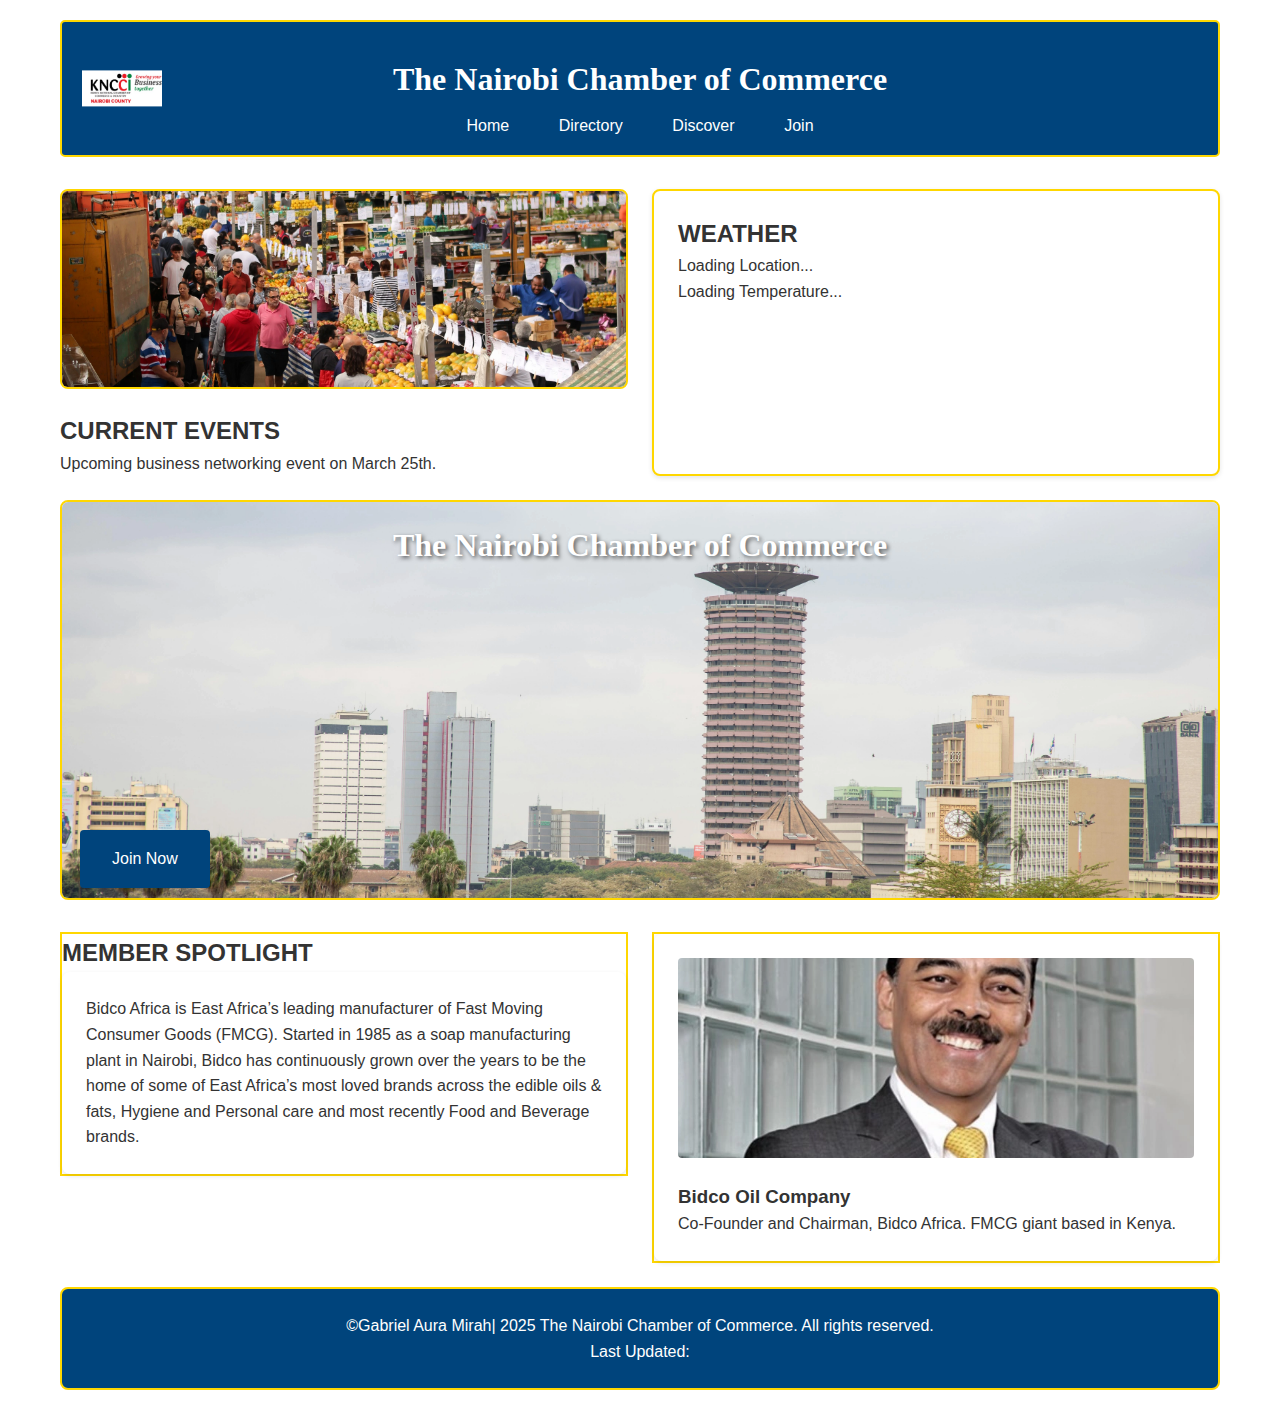
<file: chamber/index.html>
<!DOCTYPE html>
<html lang="en">

<head>
    <meta charset="UTF-8">
    <meta name="viewport" content="width=device-width, initial-scale=1.0">
    <title>The Nairobi Chamber of Commerce</title>
    <link rel="stylesheet" href="css/styles.css">
</head>

<body>
    <div class="wrapper">
        <!-- Header -->
        <header>
            <img src="image/logo.jpg" alt="Company Logo" class="logo">
            <h1>The Nairobi Chamber of Commerce</h1>
            <nav>
                <ul>
                    <li><a href="index.html">Home</a></li>
                    <li><a href="directory.html">Directory</a></li>
                    <li><a href="discover.html">Discover</a></li>
                    <li><a href="join.html">Join</a></li>
                </ul>
            </nav>
        </header>

        <!-- Main Content Grid -->
        <main class="container">
            <!-- Events Section (Left Column) -->
            <section class="events">
                <img src="image/events.webp" alt="Chamber Event">
                <h2>CURRENT EVENTS</h2>
                <p>Upcoming business networking event on March 25th.</p>
            </section>

            <!-- Hero Section (Middle Column) -->
            <section class="hero">
                <h2> The Nairobi Chamber of Commerce</h2>
                <img src="image/nairobi.webp" alt="Nairobi City">
                <a href="join.html" class="cta">Join Now</a>
            </section>

            <!-- Weather Section (Right Column) -->
            <section class="weather">
                <h2>WEATHER</h2>
                <p id="location">Loading Location...</p>
                <p id="temperature">Loading Temperature...</p>
                <div id="description"></div>
            </section>

            <!-- Info Section -->
            <section class="info">
                <h2>MEMBER SPOTLIGHT</h2>
                <p>Bidco Africa is East Africa’s leading manufacturer of Fast Moving Consumer Goods (FMCG). Started in 1985 as a soap manufacturing plant in Nairobi,
                    Bidco has continuously grown over the years to be the home of some of East Africa’s most loved brands across the edible oils & fats,
                    Hygiene and Personal care and most recently Food and Beverage brands.</p>
            </section>

            <!-- Spotlights Section (Right Column below Weather) -->
            <section class="spotlights">
                <div class="spotlight-item">
                    <img src="image/vimal.webp" alt="Bidco Oil">
                    <h3>Bidco Oil Company</h3>
                    <p>Co-Founder and Chairman, Bidco Africa. FMCG giant based in Kenya.</p>
                </div>
            </section>
        </main>

        <!-- Footer -->
        <footer>
            <p>&copy;Gabriel Aura Mirah| 2025 The Nairobi Chamber of Commerce. All rights reserved.</p>
            <p>Last Updated: <span id="last-modified"></span></p>
        </footer>
    </div>
    <script src="js/date.js"></script>
    <script src="js/weather.js"></script>
</body>

</html>
</file>
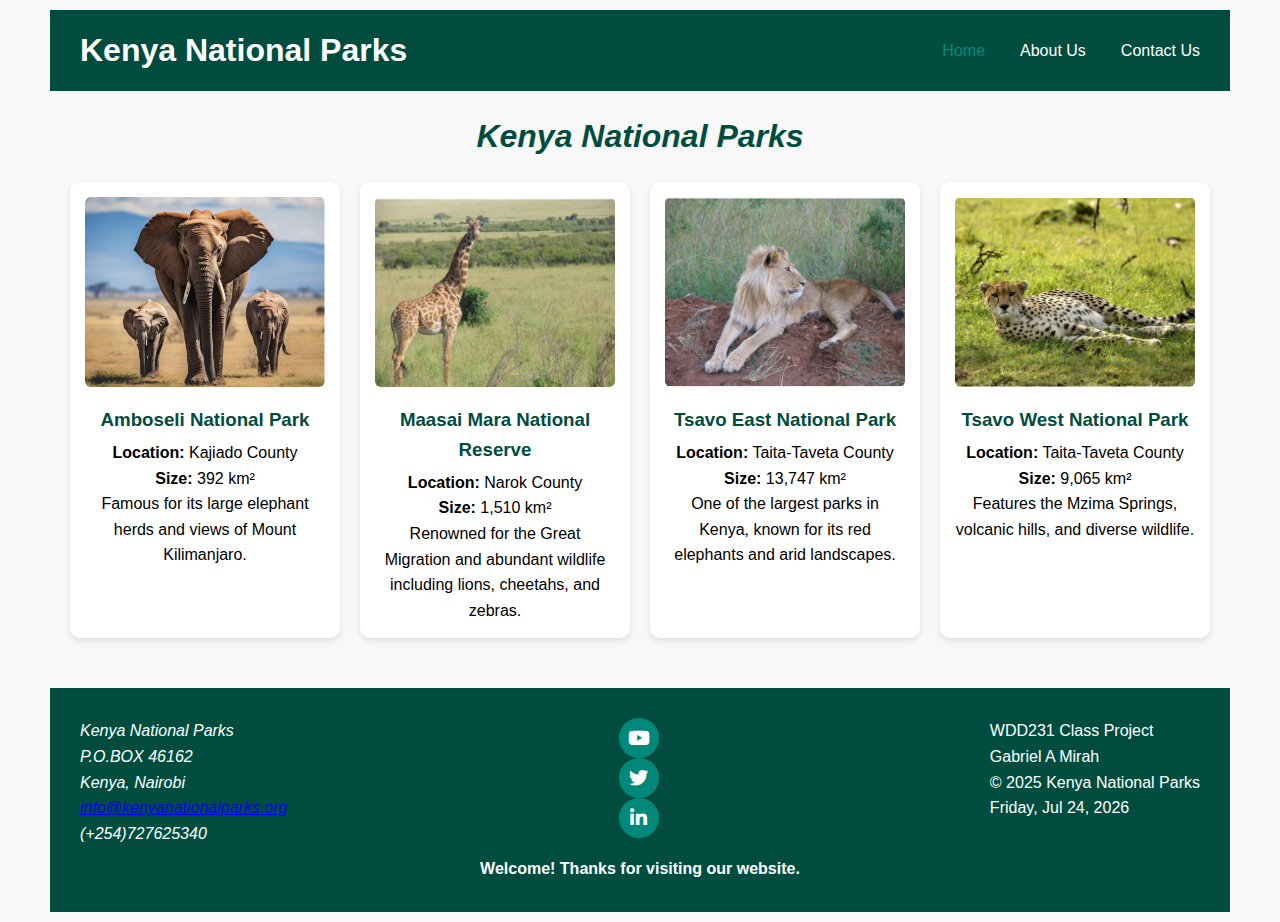
<file: final-project/index.html>
<!DOCTYPE html>
<html lang="en">
<head>
    <meta charset="UTF-8">
    <meta name="viewport" content="width=device-width, initial-scale=1.0">
    <title>Directory | Nairobi Chamber of Commerce</title>
    <meta name="description" content="Official directory of businesses and organizations belonging to the Nairobi Chamber of Commerce.">
    <meta name="author" content="Gabriel A.Mirah, WDD 231">

    <!-- Favicon (Placeholder, replace with your design) -->
    <link rel="icon" href="images/favicon.ico">

    <!-- Open Graph (Facebook Social Media Meta) -->
    <meta property="og:title" content="Nairobi Chamber Business Directory">
    <meta property="og:description" content="Find all local businesses in Nairobi,Kenya.">
    <!-- IMPORTANT: Replace with an actual image URL in your images folder -->
    <meta property="og:image" content="https://placehold.co/1200x630/600/fff?text=nairobichamberofcommerce+Chamber+Directory">
    <meta property="og:url" content="https://username.github.io/wdd231/chamber/directory.html">
    
    <!-- Font Awesome for Icons (Grid/List/Social) -->
    <link rel="stylesheet" href="https://cdnjs.cloudflare.com/ajax/libs/font-awesome/6.5.2/css/all.min.css">
    <link rel="stylesheet" href="styles/final.css">
    <!-- CSS (Must be your custom CSS, no frameworks) -->
    
</head>
<body>

    <!-- HEADER -->
   <header>
        <div class="logo-container">
            <i class=""></i> <h1>Kenya National Parks</h1>
        </div>
        <nav>
            <ul>
                <li><a href="index.html" class="active">Home</a></li>
                <li><a href="about.html">About Us</a></li>
                <li><a href="contact.html">Contact Us</a></li>
            </ul>
        </nav>
    </header>


    <!-- NAVIGATION -->
    

    <!-- MAIN CONTENT -->
    <main>
        <div class="container">
            <h1>Kenya National Parks</h1>
            

            <!-- Member Display Container (Content is injected here) -->
            <section id="member-display">
                <p>Loading member data...</p>
            </section>
        </div>
    </main>

    <!-- FOOTER -->
    <footer>
        <div class="footer-info">
            <address>
                 Kenya National Parks<br>
                  P.O.BOX 46162<br>
                  Kenya, Nairobi<br>
                <a href="mailto:info@kenyanationalpaks.org">info@kenyanationalparks.org</a><br>
                (+254)727625340
            </address>
            <div class="social-links">
                <a href="#" aria-label="YouTube"><i class="fab fa-youtube"></i></a>
                <a href="#" aria-label="Twitter"><i class="fab fa-twitter"></i></a>
                <a href="#" aria-label="LinkedIn"><i class="fab fa-linkedin-in"></i></a>
            </div>
            <div class="copyright">
                <p>WDD231 Class Project</p>
                <p>Gabriel A Mirah</p>
                <p>&copy; 2025 Kenya National Parks</p>
                 <p id="footer-date"></p>
            </div>
        </div>
    </footer>
<script src="js/main.js" defer></script>
<script src="js/date.js" defer></script>
<script src="js/modal.js" defer></script>
</body>
</html>
</file>
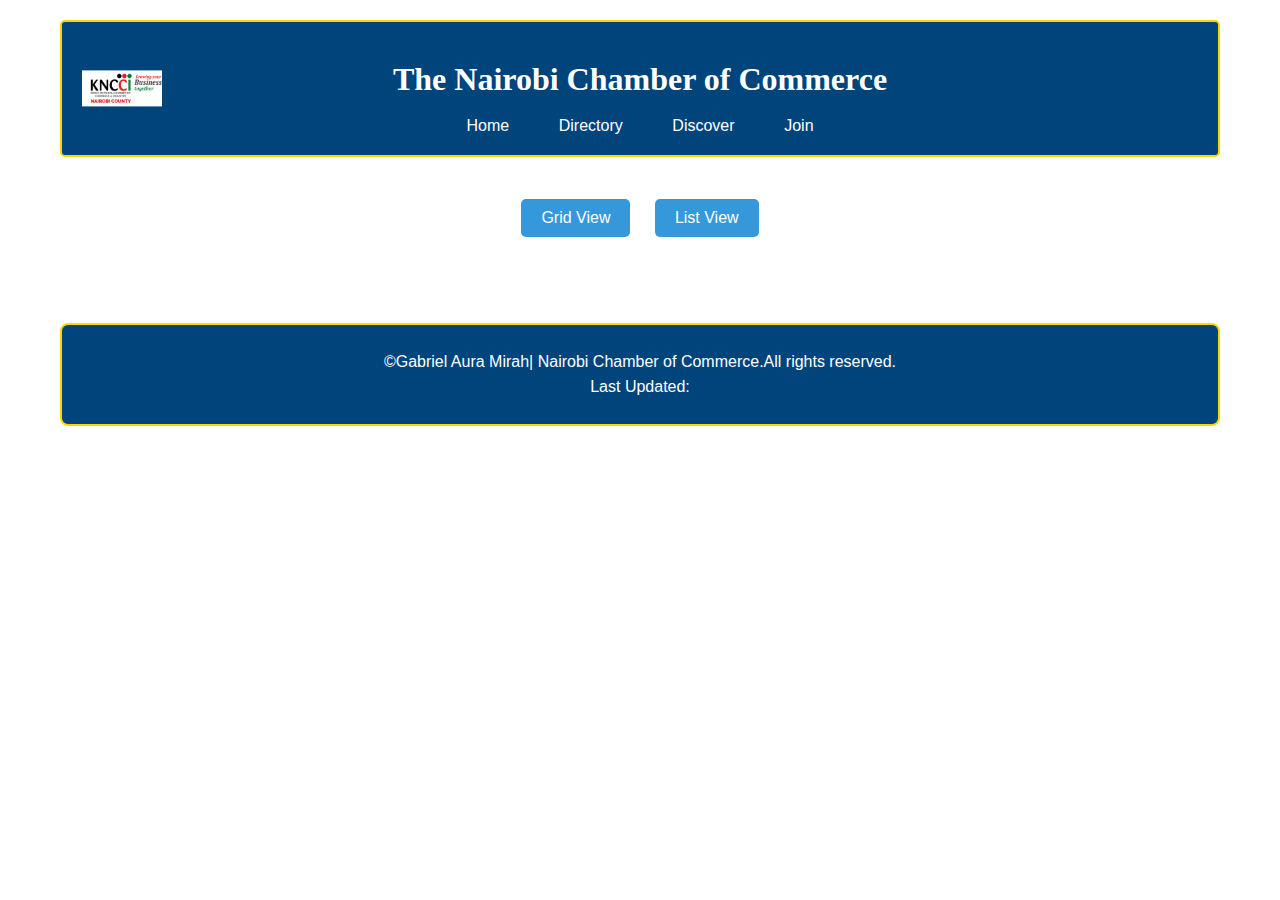
<file: chamber/directory.html>
<!DOCTYPE html>
<html lang="en">

<head>
    <meta charset="UTF-8">
    <meta name="viewport" content="width=device-width, initial-scale=1.0">
    <title>The Nairobi Chamber of Commerce</title>
    <link rel="stylesheet" href="css/normalize.css">
</head>

<body>
    <div class="wrapper">
        <!-- Header -->
        <header>
            <img src="image/logo.jpg" alt="Company Logo" class="logo">
            <h1>The Nairobi Chamber of Commerce</h1>
            <nav>
                <ul>
                    <li><a href="index.html">Home</a></li>
                    <li><a href="directory.html">Directory</a></li>
                    <li><a href="discover.html">Discover</a></li>
                    <li><a href="join.html">Join</a></li>
                </ul>
            </nav>
        </header>
    <div class="btn-container">
        <button id="gridViewBtn">Grid View</button>
        <button id="listViewBtn">List View</button>
    </div>

    <div id="gridContainer" class="grid-view"></div>
    <div id="listContainer" class="list-view"></div>

    <main>
        <section id="directory" class="grid"></section>
    </main>

    <footer>
        <p>&copy;Gabriel Aura Mirah| <span id="year"></span> Nairobi Chamber of Commerce.All rights reserved.</p>
        <p>Last Updated: <span id="last-modified"></span></p>
    </footer>

    <script src="js/script.js"></script> 
    <script src="js/date.js"></script> 

</body>
</html>
</file>
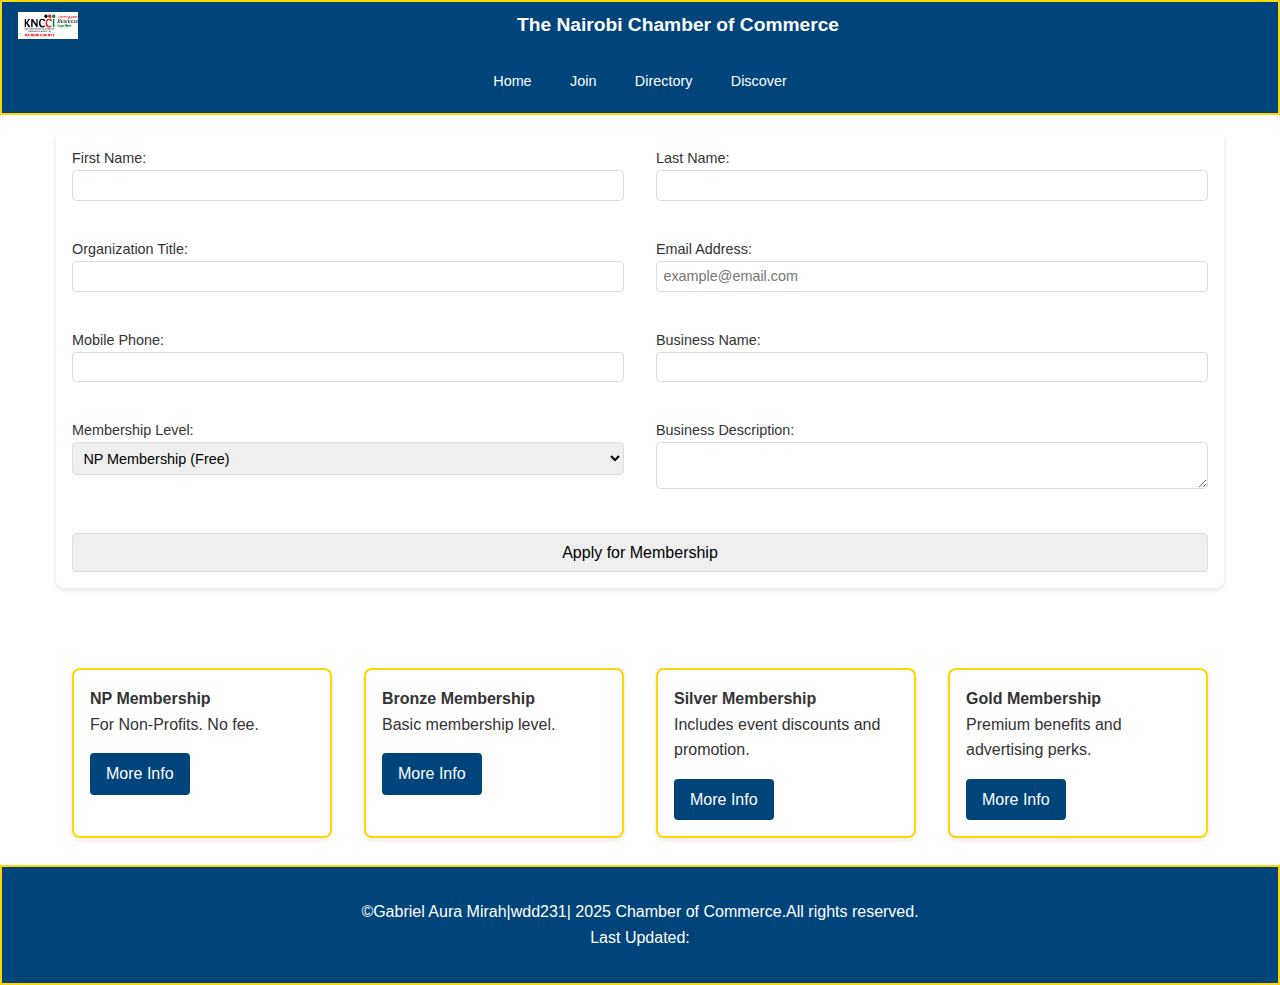
<file: chamber/join.html>
<!DOCTYPE html>
<html lang="en">
<head>
  <meta charset="UTF-8">
  <meta name="viewport" content="width=device-width, initial-scale=1.0">
  <title>The Nairobi Chamber of Commerce</title>
  <link rel="stylesheet" href="css/join.css">
  <link rel="icon" href="image/favicon.ico">

</head>
<body>
  <header>
    <img src="image/logo.jpg" alt="Company Logo" class="logo">
    <h1>The Nairobi Chamber of Commerce</h1>
    <nav>
      <a href="index.html">Home</a>
      <a href="join.html">Join</a>
      <a href="directory.html">Directory</a>
      <a href="discover.html">Discover</a>
    </nav>
  </header>

  <main>
    <form method="get" action="thankyou.html">
      <label>
        First Name:
        <input type="text" name="firstName" title="First Name" autocomplete="given-name" required>
      </label>

      <label>
        Last Name:
        <input type="text" name="lastName" title="Last Name" autocomplete="family-name" required>
      </label>

      <label>
        Organization Title:
        <input type="text" name="orgTitle" title="Organizational Title" autocomplete="organization-title" pattern="[A-Za-z\-\s]{7,}">
      </label>

      <label>
        Email Address:
        <input type="email" name="email" title="Email Address" autocomplete="email" placeholder="example@email.com" required>
      </label>

      <label>
        Mobile Phone:
        <input type="tel" name="phone" title="Mobile Phone" autocomplete="tel" required>
      </label>

      <label>
        Business Name:
        <input type="text" name="business" title="Business Name" autocomplete="organization" required>
      </label>

      <label>
        Membership Level:
        <select name="membership" title="Membership Level" required>
          <option value="NP">NP Membership (Free)</option>
          <option value="Bronze">Bronze Membership</option>
          <option value="Silver">Silver Membership</option>
          <option value="Gold">Gold Membership</option>
        </select>
      </label>

      <label>
        Business Description:
        <textarea name="description" title="Business Description"></textarea>
      </label>

      <input type="hidden" name="timestamp" id="timestamp">

      <input type="submit" value="Apply for Membership">
    </form>

    <section class="membership-cards">
      <div class="card">
        <h3>NP Membership</h3>
        <p>For Non-Profits. No fee.</p>
        <a href="#npModal">More Info</a>
      </div>
      <div class="card">
        <h3>Bronze Membership</h3>
        <p>Basic membership level.</p>
        <a href="#bronzeModal">More Info</a>
      </div>
      <div class="card">
        <h3>Silver Membership</h3>
        <p>Includes event discounts and promotion.</p>
        <a href="#silverModal">More Info</a>
      </div>
      <div class="card">
        <h3>Gold Membership</h3>
        <p>Premium benefits and advertising perks.</p>
        <a href="#goldModal">More Info</a>
      </div>
    </section>

    <!-- Modals -->
    <div id="npModal" class="modal">NP membership benefits include community service events and nonprofit support. <button onclick="closeModal('npModal')">Close</button></div>
    <div id="bronzeModal" class="modal">Bronze benefits include basic directory listing and event invites. <button onclick="closeModal('bronzeModal')">Close</button></div>
    <div id="silverModal" class="modal">Silver benefits include training sessions, spotlight ads, and event discounts. <button onclick="closeModal('silverModal')">Close</button></div>
    <div id="goldModal" class="modal">Gold members get all benefits plus premium advertising and sponsorship opportunities. <button onclick="closeModal('goldModal')">Close</button></div>
  </main>

  <footer>
    <p>&copy;Gabriel Aura Mirah|wdd231| 2025 Chamber of Commerce.All rights reserved.</p>
    <p>Last Updated: <span id="last-modified"></span></p>
  </footer>

</body>
</html>
</file>
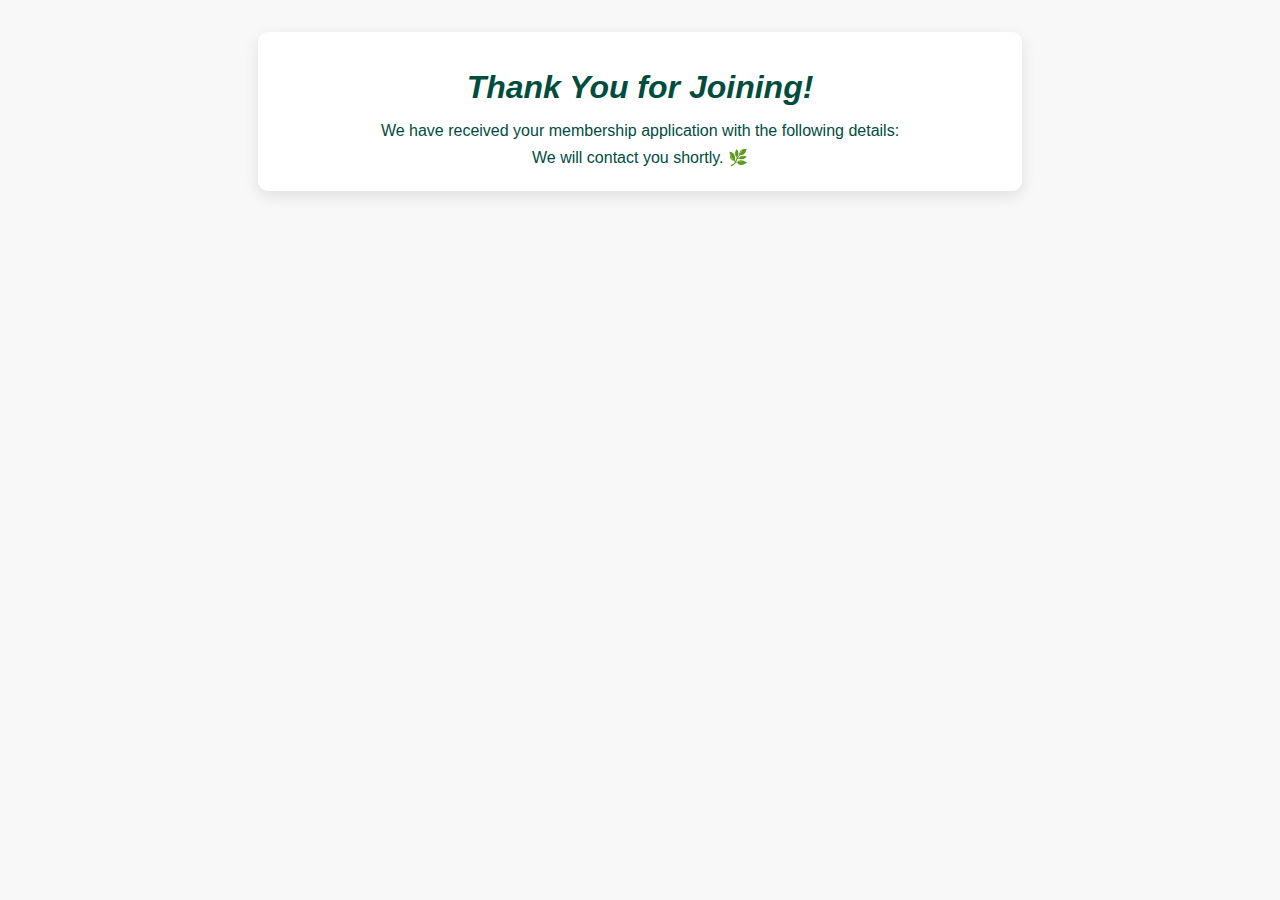
<file: chamber/thankyou.html>
<!DOCTYPE html>
<html lang="en">
<head>
  <meta charset="UTF-8">
  <meta name="viewport" content="width=device-width, initial-scale=1.0">
  <title>Thank You | Kenya National Parks</title>
  <link rel="stylesheet" href="style/thankyou.css"> <!-- Use your existing CSS -->
  
</head>
<body>
  <div class="container">
    <h1>Thank You for Joining!</h1>
    <p>We have received your membership application with the following details:</p>
    <div id="form-data">
      <!-- Dynamic data will be inserted here -->
    </div>
    <p>We will contact you shortly. 🌿</p>
     <script src="js/thankyou.js"></script>
  </div>

</body>
</html>
</file>
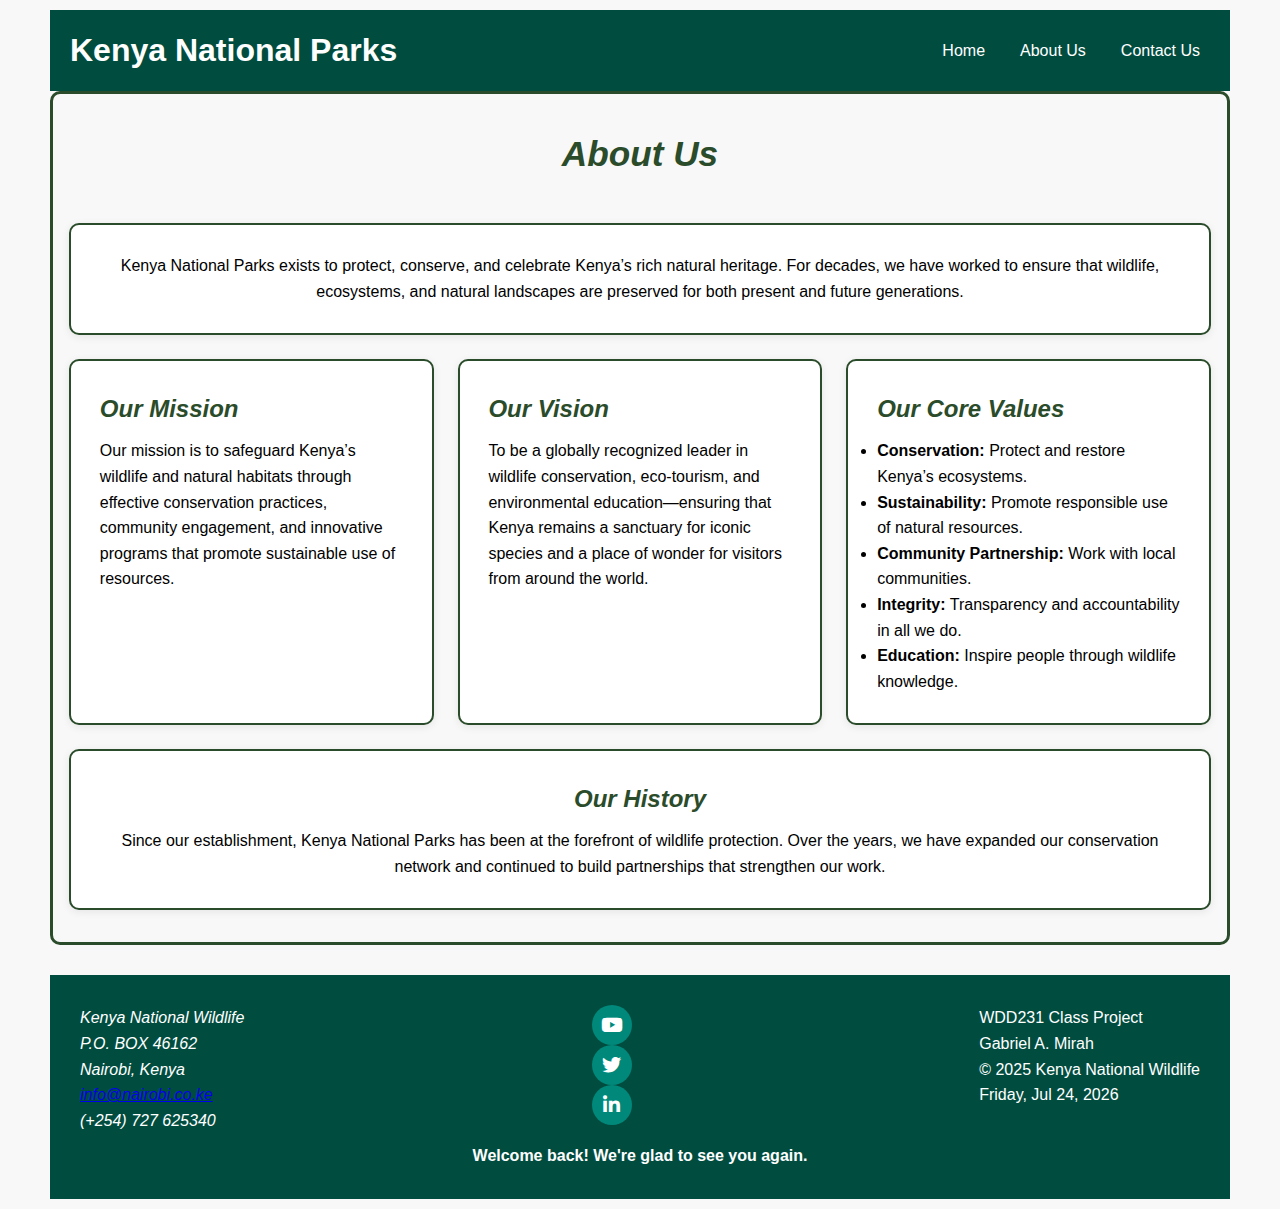
<file: final-project/about.html>
<!DOCTYPE html>
<html lang="en">
<head>
  <meta charset="UTF-8">
  <meta name="viewport" content="width=device-width, initial-scale=1.0">
  <title>Discover | Nairobi Chamber of Commerce</title>
  <meta name="description" content="Discover local attractions in Kenya wildlife service.">
  <meta name="author" content="Gabriel A. Mirah, WDD 231">
  <!-- Favicon -->
  <link rel="icon" href="images/favicon.ico">
  <!-- Open Graph -->
  <meta property="og:title" content="kenya wildlife service">
  <meta property="og:description" content="Explore kenya wildlife attractions.">
  <meta property="og:image" content="https://placehold.co/1200x630/600/fff?text=Nairobi+Discover">
  <meta property="og:url" content="https://username.github.io/wdd231/chamber/discover.html">

  <!-- Font Awesome -->
  <link rel="stylesheet" href="https://cdnjs.cloudflare.com/ajax/libs/font-awesome/6.5.2/css/all.min.css">

  <!-- Custom CSS -->
  <link rel="stylesheet" href="styles/final.css">
</head>
<body>
  <header>
    <div class="logo-container">
      <h1>Kenya National Parks</h1>
    </div>
    <nav>
      <ul>
        <li><a href="index.html">Home</a></li>
        <li><a href="about.html">About Us</a></li>
        <li><a href="contact.html">Contact Us</a></li>
      </ul>
    </nav>
  </header>

  <main class="container about-container">

  <h1><b><i>About Us</i></b></h1>

  <section class="about-intro card">
    <p>
      Kenya National Parks exists to protect, conserve, and celebrate Kenya’s rich natural
      heritage. For decades, we have worked to ensure that wildlife, ecosystems, and natural
      landscapes are preserved for both present and future generations.
    </p>
  </section>

  <section class="about-mission card">
    <h2><b><i>Our Mission</i></b></h2>
    <p>
      Our mission is to safeguard Kenya’s wildlife and natural habitats through effective 
      conservation practices, community engagement, and innovative programs that promote 
      sustainable use of resources.
    </p>
  </section>

  <section class="about-vision card">
    <h2><b><i>Our Vision</i></b></h2>
    <p>
      To be a globally recognized leader in wildlife conservation, eco-tourism, and environmental 
      education—ensuring that Kenya remains a sanctuary for iconic species and a place of wonder 
      for visitors from around the world.
    </p>
  </section>

  <section class="about-values card">
    <h2><b><i>Our Core Values</i></b></h2>
    <ul>
      <li><strong>Conservation:</strong> Protect and restore Kenya’s ecosystems.</li>
      <li><strong>Sustainability:</strong> Promote responsible use of natural resources.</li>
      <li><strong>Community Partnership:</strong> Work with local communities.</li>
      <li><strong>Integrity:</strong> Transparency and accountability in all we do.</li>
      <li><strong>Education:</strong> Inspire people through wildlife knowledge.</li>
    </ul>
  </section>

  <section class="about-history card">
    <h2><b><i>Our History</i></b></h2>
    <p>
      Since our establishment, Kenya National Parks has been at the forefront of wildlife 
      protection. Over the years, we have expanded our conservation network and continued to 
      build partnerships that strengthen our work.
    </p>
  </section>

</main>


  <footer>
    <div class="footer-info">
      <address>
        Kenya National Wildlife<br>
        P.O. BOX 46162<br>
        Nairobi, Kenya<br>
        <a href="mailto:info@nairobi.co.ke">info@nairobi.co.ke</a><br>
        (+254) 727 625340
      </address>
      <div class="social-links">
        <a href="#" aria-label="YouTube"><i class="fab fa-youtube"></i></a>
        <a href="#" aria-label="Twitter"><i class="fab fa-twitter"></i></a>
        <a href="#" aria-label="LinkedIn"><i class="fab fa-linkedin-in"></i></a>
      </div>
      <div class="copyright">
        <p>WDD231 Class Project</p>
        <p>Gabriel A. Mirah</p>
        <p>&copy; 2025 Kenya National Wildlife</p>
        <p id="footer-date"></p>
      </div>
    </div>
  </footer>
  <script src="js/date.js"></script>
  <script src="js/modal.js" defer></script>
</body>
</html>
</file>
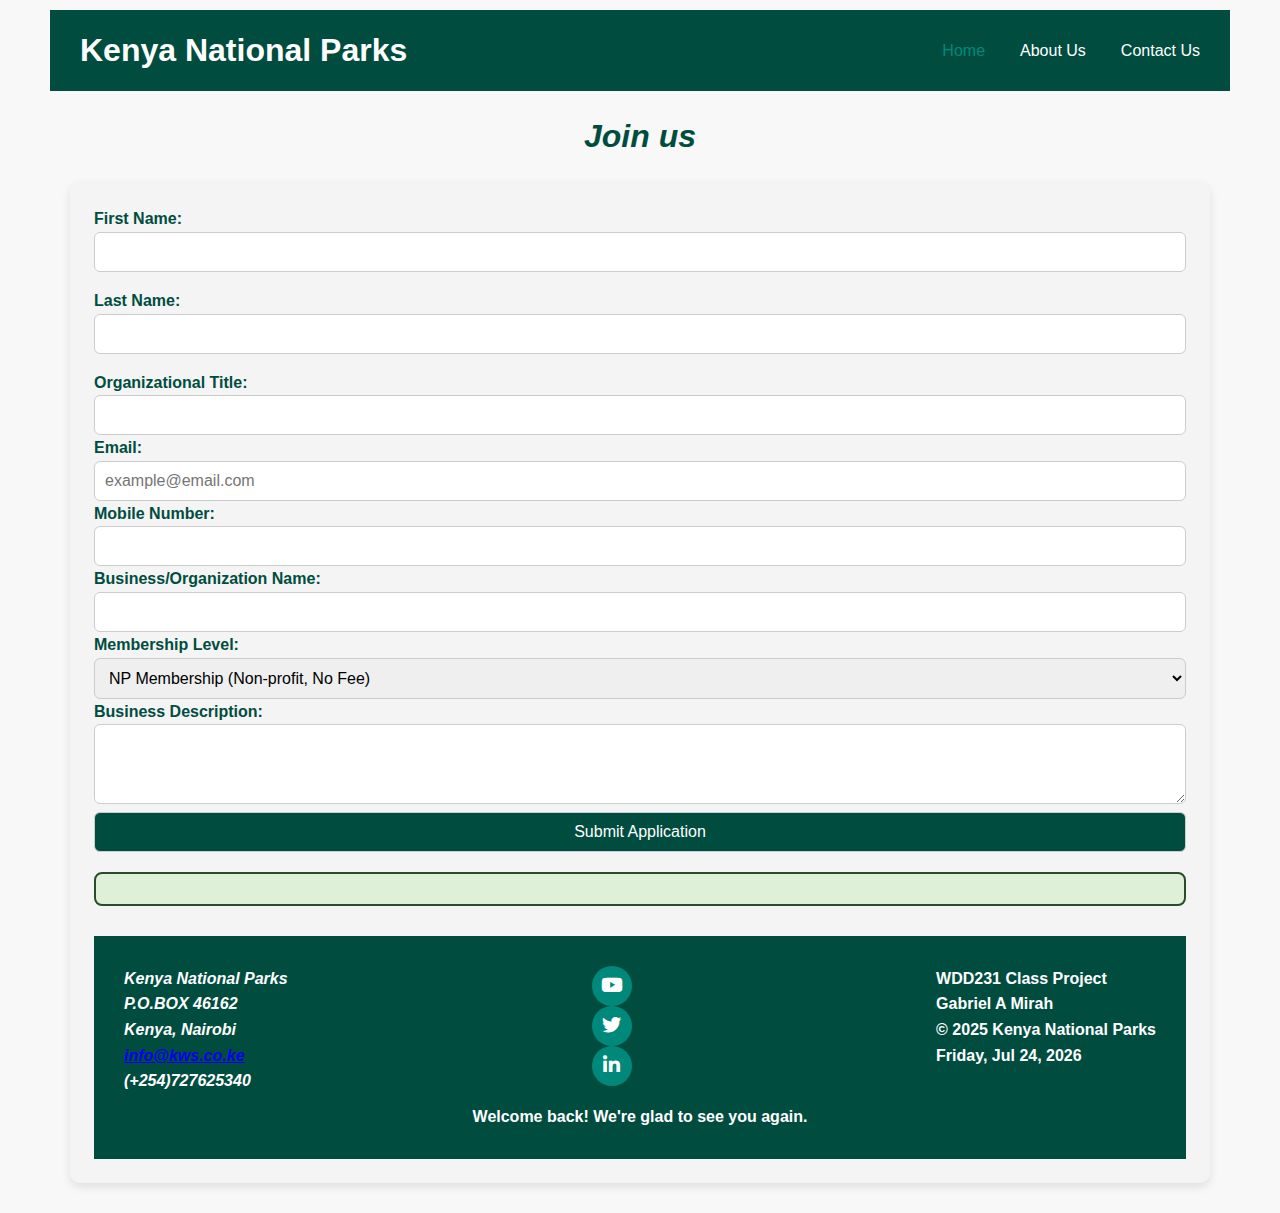
<file: final-project/contact.html>
<!DOCTYPE html>
<html lang="en">
<head>
   <meta charset="UTF-8">
    <meta name="viewport" content="width=device-width, initial-scale=1.0">
    <title>Directory | Kenya National wildlife</title>
    <meta name="description" content="Official directory of businesses and organizations belonging to the Kenya National Wildlife.">
    <meta name="author" content="Gabriel A.Mirah, WDD 231">
    <!-- Favicon (Placeholder, replace with your design) -->
    <link rel="icon" href="images/favicon.ico">
    <!-- Open Graph (Facebook Social Media Meta) -->
    <meta property="og:title" content="Kenya National wildlife">
    <meta property="og:description" content="Find all local businesses in Nairobi,Kenya.">
    <!-- IMPORTANT: Replace with an actual image URL in your images folder -->
    <!-- Font Awesome for Icons (Grid/List/Social) -->
    <link rel="stylesheet" href="https://cdnjs.cloudflare.com/ajax/libs/font-awesome/6.5.2/css/all.min.css">
    <link rel="stylesheet" href="styles/final.css">
    <!-- CSS (Must be your custom CSS, no frameworks) -->
</head>
<body>
    <header>
        <div class="logo-container">
            <i class=""></i> <h1>Kenya National Parks</h1>
        </div>
        <nav>
            <ul>
                <li><a href="index.html" class="active">Home</a></li>
                <li><a href="about.html">About Us</a></li>
                <li><a href="contact.html">Contact Us</a></li>
            </ul>
        </nav>
    </header>
    <main>
    <div class="container">
      <h1><i><b>Join us</b></i></h1>

  <!-- Membership Form -->
<form id="membership-form">
  <label>
    First Name:
    <input type="text" name="firstName" title="First Name" required autocomplete="given-name">
  </label>

  <label>
    Last Name:
    <input type="text" name="lastName" title="Last Name" required autocomplete="family-name">
  </label>

  <label>
    Organizational Title:
    <!-- Fixed pattern: use literal space instead of \s -->
    <input type="text" name="orgTitle" title="Organizational Title" autocomplete="organization-title" pattern="[A-Za-z ]{7,}-?">


  <label>
    Email:
    <input type="email" name="email" title="Email" required autocomplete="email" placeholder="example@email.com">
  </label>

  <label>
    Mobile Number:
    <input type="tel" name="phone" title="Mobile Number" required autocomplete="tel">
  </label>

  <label>
    Business/Organization Name:
    <input type="text" name="businessName" title="Business/Organization Name" required autocomplete="organization">
  </label>

  <label>
    Membership Level:
    <select name="membershipLevel" required>
      <option value="np">NP Membership (Non-profit, No Fee)</option>
      <option value="bronze">Bronze Membership</option>
      <option value="silver">Silver Membership</option>
      <option value="gold">Gold Membership</option>
    </select>
  </label>

  <label>
    Business Description:
    <textarea name="businessDescription" title="Business Description"></textarea>
  </label>

  <input type="hidden" name="timestamp" id="timestamp">
  <input type="submit" value="Submit Application">
</form>

<!-- Thank You Message Container -->
<div id="form-action-message" class="form-message"></div>

    <footer>
        <div class="footer-info">
            <address>
                Kenya National Parks<br>
                  P.O.BOX 46162<br>
                  Kenya, Nairobi<br>
                <a href="mailto:info@kws.co.ke">info@kws.co.ke</a><br>
                (+254)727625340
            </address>
            <div class="social-links">
                <a href="#" aria-label="YouTube"><i class="fab fa-youtube"></i></a>
                <a href="#" aria-label="Twitter"><i class="fab fa-twitter"></i></a>
                <a href="#" aria-label="LinkedIn"><i class="fab fa-linkedin-in"></i></a>
            </div>
            <div class="copyright">
                <p>WDD231 Class Project</p>
                <p>Gabriel A Mirah</p>
                <p>&copy; 2025 Kenya National Parks</p>
                <p id="footer-date"></p>
            </div>
        </div>
    </footer> 
    <script src="js/date.js"></script> 
    <script src="js/modal.js" defer></script>
     <script src="js/form-action.js" defer></script>
</body>
</html>
</file>
<file: chamber/css/styles.css>
/* Base Styles */
* {
    margin: 0;
    padding: 0;
    box-sizing: border-box;
}

body {
    font-family: 'Roboto', sans-serif;
    line-height: 1.6;
    color: #333;
    background-color:white;
    margin: 0;
    padding: 0;
    height: 100%; /* Ensure the body takes up the full height */
}

.wrapper {
    max-width: 1200px;
    margin: 0 auto;
    padding: 20px;
}

/* Header Styles */
header {
    position: relative;
    text-align: center;
    background-color: #00447c;
    color: white;
    padding: 1rem;
    border-radius: 5px;
    margin-bottom: 2rem;
    border: 2px solid gold;
}

.logo {
    position: absolute;
    left: 20px;
    top: 50%;
    transform: translateY(-50%);
    width: 80px;
    height: auto;
}

header h1 {
    margin: 1rem 0 0.5rem 0;
    font-family:  'Playfair Display', serif;
}

nav ul {
    display: flex;
    justify-content: center;
    gap: 1.5rem;
    list-style: none;
    padding: 0;
    margin: 0;
}

nav a {
    color: white;
    text-decoration: none;
    padding: 0.3rem 0.8rem;
    border-radius: 4px;
    transition: background-color 0.3s;
}

nav a:hover {
    background-color: #0066b2;
}

/* Main Content Grid */
.container {
    display: grid;
    grid-template-columns: repeat(2, 1fr);
    gap: 1.5rem;
    grid-template-areas:
        "events weather"
        "hero hero"
        "info spotlights";
}

.events {
    grid-area: events;
}

.hero {
    grid-area: hero;
    position: relative;
}
.hero h2 {
    position: absolute; /* Position it over the image */
    top: 20px; /* Adjust the distance from the top */
    left: 50%; /* Center horizontally */
    transform: translateX(-50%); /* Centering using translate */
    color: white; /* White text to contrast with image */
    font-size: 2rem; /* Adjust font size */
    font-family: 'Playfair Display', serif;
    text-shadow: 2px 2px 4px rgba(0, 0, 0, 0.6); /* Add shadow for better readability */
    z-index: 1; /* Ensure it stays on top of the image */
}

.weather {
    grid-area: weather;
    background: white;
    padding: 1.5rem;
    border-radius: 8px;
    box-shadow: 0 2px 5px rgba(0,0,0,0.1);
    border: 2px solid gold;
}

.info {
    grid-area: info;
    align-self: start;
    border: 2px solid gold;
}

.spotlights {
    grid-area: spotlights;
    border: 2px solid gold;
}

/* Hero Section */
.hero img {
    width: 100%;
    height: 400px;
    object-fit: cover;
    border-radius: 8px;
    border: 2px solid gold;
}

.cta {
    position: absolute;
    left: 20px;
    bottom: 20px;
    padding: 1rem 2rem;
    background-color: #00447c;
    color: white;
    text-decoration: none;
    border-radius: 4px;
    transition: background-color 0.3s;
}

.cta:hover {
    background-color: #0066b2;
}

/* Events Section */
.events img {
    width: 100%;
    height: 200px;
    object-fit: cover;
    border-radius: 8px;
    margin-bottom: 1rem;
    border: 2px solid gold;
}

/* Info Section */
.info p {
    background: white;
    padding: 1.5rem;
    border-radius: 8px;
    box-shadow: 0 2px 5px rgba(0,0,0,0.1);
    margin: 0;
}

/* Spotlights Section */
.spotlights {
    display: grid;
    gap: 1rem;
}

.spotlight-item {
    background: white;
    padding: 1.5rem;
    border-radius: 8px;
    box-shadow: 0 2px 5px rgba(0,0,0,0.1);
}

.spotlight-item img {
    width: 100%;
    height: 200px;
    object-fit: cover;
    border-radius: 4px;
    margin-bottom: 1rem;

}

/* Footer */
footer {
    margin-top: 1.5rem;
    padding: 1.5rem;
    background-color: #00447c;
    color: white;
    text-align: center;
    border-radius: 8px;
    position: relative;
    border: 2px solid gold;
}

/* Responsive Design */
@media (max-width: 768px) {
    .container {
        grid-template-columns: 1fr;
        grid-template-areas:
            "events"
            "weather"
            "hero"
            "info"
            "spotlights";
    }

    header {
        padding-top: 4rem;
    }

    .logo {
        top: 1rem;
        left: 50%;
        transform: translateX(-50%);
    }

    nav ul {
        flex-direction: column;
        gap: 1rem; /* Adjusted gap for readability */
    }

    .hero img {
        height: 300px;
    }

    .cta {
        padding: 0.8rem 1.5rem;
    }
}
</file>
<file: chamber/css/join.css>
/* Base Styles */
* {
    margin: 0;
    padding: 0;
    box-sizing: border-box;
}

body {
    font-family: 'Roboto', sans-serif;
    line-height: 1.6;
    color: #333;
    background-color:white;
    margin: 0;
    padding: 0;
    height: 100%; /* Ensure the body takes up the full height */
}

/* Header Styles */
header {
    background-color: #00447c;
    border: 2px solid gold;
    color: white;
    padding: 0.5rem 1rem;
    display: grid;
    grid-template-columns: auto 1fr;
    align-items: center;
    gap: 1rem;
}

.logo {
    width: 60px;
    height: auto;
}

header h1 {
    font-size: 1.2rem;
    text-align: center;
    grid-column: 2;
}
nav {
    grid-column: 1 / -1;
    display: flex;
    justify-content: center;
    gap: 0.8rem;
    padding: 0.5rem 0;
}

nav a {
    color: white;
    text-decoration: none;
    padding: 0.3rem 0.8rem;
    border-radius: 4px;
    font-size: 0.9rem;
    transition: background-color 0.3s;
}


nav a:hover {
    background-color: #0066b2;
}

/* Main Content */
main {
    flex: 1;
    display: grid;
    grid-template-columns: 1fr;
    gap: 1rem;
    padding: 1rem;
    max-width: 1200px;
    margin: 0 auto;
    width: 100%;
    height: calc(100vh - 150px); /* Adjust based on header/footer height */
    overflow: auto;
}

/* Form Styles */
form {
    display: grid;
    grid-template-columns: repeat(2, 1fr);
    gap: 0.8rem;
    padding: 1rem;
    background: white;
    border-radius: 8px;
    box-shadow: 0 2px 5px rgba(0,0,0,0.1);
    
}

label {
    font-size: 0.9rem;
    margin-bottom: 0.3rem;
}

input, select, textarea {
    width: 100%;
    padding: 0.4rem;
    font-size: 0.9rem;
    border: 1px solid #ddd;
    border-radius: 4px;
}

input[type="submit"] {
    grid-column: span 2;
    padding: 0.6rem;
    font-size: 1rem;
}

/* Compact Cards */
.membership-cards {
    display: grid;
    grid-template-columns: repeat(auto-fit, minmax(180px, 1fr));
    gap: 1rem;
    padding: 1rem;
    
}
.card {
    padding: 1rem;
    background: white;
    border-radius: 8px;
    box-shadow: 0 2px 5px rgba(0,0,0,0.1);
    border: 2px solid gold;
}
.card h3 {
    font-size: 1rem;
    
}

/* Membership Cards */
.membership-cards {
    display: grid;
    grid-template-columns: repeat(auto-fit, minmax(250px, 1fr));
    gap: 2rem;
    margin: 3rem 0;
}
.card a {
    display: inline-block;
    margin-top: 1rem;
    padding: 0.5rem 1rem;
    background-color: #00447c;
    color: white;
    text-decoration: none;
    border-radius: 4px;
    transition: background-color 0.3s;
}

.card a:hover {
    background-color: #0066b2;
}

/* Modal Styles */
.modal {
    display: none;
    position: fixed;
    top: 50%;
    left: 50%;
    transform: translate(-50%, -50%);
    background: white;
    padding: 2rem;
    border-radius: 8px;
    box-shadow: 0 0 20px rgba(0,0,0,0.2);
    z-index: 1000;
    max-width: 500px;
    width: 90%;
}

.modal button {
    margin-top: 1rem;
    padding: 0.5rem 1rem;
    background-color: #00447c;
    color: white;
    border: none;
    border-radius: 4px;
    cursor: pointer;
}

/* Footer Styles */
footer {
    text-align: center;
    padding: 2rem;
    background-color: #00447c;
    color: white;
    margin-top: auto;
    border: 2px solid gold;
}

/* Responsive Design */
@media (max-width: 768px) {
    header {
        padding: 1rem;
        min-height: 120px;
        justify-content: center;
    }
    main {
        height: calc(100vh - 130px);
        grid-template-columns: 1fr;
    }
    .logo {
        width: 50px;
    }

    header h1 {
        font-size: 1rem;
    }

    nav {
        gap: 0.5rem;
    }
    nav a {
        padding: 0.3rem 0.5rem;
        font-size: 0.9rem;
    }
    form {
        grid-template-columns: 1fr;
    }
    input[type="submit"] {
        grid-column: span 1;
    }
}

@media (min-width: 769px) {
    form {
        display: grid;
        grid-template-columns: repeat(2, 1fr);
        gap: 2rem;
    }
    
    input[type="submit"] {
        grid-column: span 2;
    }
    @media (max-width: 480px) {
        main {
            padding: 0.5rem;
        }
        
        .membership-cards {
            grid-template-columns: 1fr;
        }
        
        nav a {
            padding: 0.2rem 0.5rem;
            font-size: 0.8rem;
        }
    }
}
</file>
<file: chamber/style/thankyou.css>
body {
      font-family: 'Helvetica Neue', Helvetica, Arial, sans-serif;
      margin: 0;
      padding: 0;
      background-color: #f8f8f8;
      color: #004d40;
    }

    .container {
      max-width: 700px;
      margin: 2rem auto;
      padding: 1rem 2rem;
      background-color: #fff;
      border-radius: 10px;
      box-shadow: 0 5px 15px rgba(0,0,0,0.1);
      text-align: center;
    }

    h1 {
      font-size: 2rem;
      margin-bottom: 1rem;
      font-weight: bold;
      font-style: italic;
      color: #004d40;
    }

    p {
      font-size: 1rem;
      margin: 0.5rem 0;
      word-wrap: break-word;
    }

    .label {
      font-weight: bold;
      color: #00897b;
    }

    @media (max-width: 600px) {
      .container {
        margin: 1rem;
        padding: 1rem;
      }
      h1 {
        font-size: 1.5rem;
      }
    }
</file>
<file: final-project/styles/final.css>
/* -----------------------------------
   RESET & VARIABLES
----------------------------------- */
:root {
    --primary-color: #004d40;
    --accent-color: #00897b;
    --green-border: #2b4c2a;
    --text-color: #000;
    --light-bg: #f8f8f8;
    --white: #fff;
    --sans-serif: 'Helvetica Neue', Helvetica, Arial, sans-serif;
}

* {
    margin: 0;
    padding: 0;
    box-sizing: border-box;
}

body {
    font-family: var(--sans-serif);
    background: var(--light-bg);
    color: var(--text-color);
    line-height: 1.6;
    max-width: 1200px;
    margin: auto;
    padding: 10px;
}

/* -----------------------------------
   HEADER
----------------------------------- */
header {
    display: flex;
    flex-wrap: wrap;
    justify-content: space-between;
    align-items: center;
    padding: 15px 20px;
    background: var(--primary-color);
    color: var(--white);
}

.logo-container {
    display: flex;
    align-items: center;
    gap: 10px;
}

.logo-container i {
    font-size: 1.7rem;
}

nav ul {
    list-style: none;
    display: flex;
    gap: 15px;
    flex-wrap: wrap;
}

nav ul li a {
    color: var(--white);
    text-decoration: none;
    padding: 5px 10px;
    transition: 0.3s;
}

nav ul li a:hover,
nav ul li a.active {
    color: var(--accent-color);
}

/* -----------------------------------
   MAIN CONTAINER
----------------------------------- */
.container {
    padding: 20px;
}

.container h1 {
    text-align: center;
    font-style: italic;
    font-weight: bold;
    color: var(--primary-color);
    margin-bottom: 20px;
}

/* -----------------------------------
   MEMBERSHIP FORM
----------------------------------- */
#membership-form {
    background: #f4f4f4;
    padding: 1.5rem;
    border-radius: 10px;
    display: flex;
    flex-direction: column;
    gap: 1rem;
    box-shadow: 0 4px 10px rgba(0,0,0,0.1);
}

#membership-form label {
    font-weight: bold;
    color: var(--primary-color);
}

#membership-form input,
#membership-form select,
#membership-form textarea {
    padding: 10px;
    border-radius: 6px;
    border: 1px solid #ccc;
    width: 100%;
    font-size: 1rem;
}

#membership-form textarea {
    resize: vertical;
    min-height: 80px;
}

#membership-form input[type="submit"] {
    background: var(--primary-color);
    color: var(--white);
    cursor: pointer;
    transition: 0.3s;
}

#membership-form input[type="submit"]:hover {
    background: var(--accent-color);
}

/* -----------------------------------
   MEMBERSHIP CARDS
----------------------------------- */
.membership-cards {
    margin-top: 2rem;
    display: grid;
    gap: 1rem;
    grid-template-columns: repeat(auto-fit, minmax(180px, 1fr));
}

.membership-cards .card {
    background: var(--primary-color);
    color: var(--white);
    padding: 1rem;
    border-radius: 10px;
    text-align: center;
    cursor: pointer;
    transition: 0.3s;
}

.membership-cards .card:hover {
    transform: translateY(-5px);
    background: var(--accent-color);
}

.membership-cards .card a {
    color: #ffd700;
    margin-top: 5px;
    display: block;
    text-decoration: underline;
}

/* -----------------------------------
   MEMBER DISPLAY GRID
----------------------------------- */
#member-display {
    display: grid;
    gap: 20px;
    grid-template-columns: repeat(auto-fit, minmax(250px, 1fr));
}

.member-card {
    background: var(--white);
    padding: 15px;
    border-radius: 10px;
    box-shadow: 0 3px 6px rgba(0,0,0,0.1);
    text-align: center;
    transition: 0.3s;
}

.member-card:hover {
    transform: translateY(-5px);
}

.member-card img {
    width: 100%;
    height: 190px;
    object-fit: cover;
    border-radius: 6px;
    margin-bottom: 10px;
}

.member-card h3 {
    color: var(--primary-color);
    margin-bottom: 5px;
}

/* -----------------------------------
   ABOUT PAGE
----------------------------------- */
.about-container {
    display: grid;
    gap: 1.5rem;
    padding: 2rem 1rem;
    border: 3px solid var(--green-border);
    border-radius: 10px;
}

.about-container h1 {
    grid-column: 1 / -1;
    text-align: center;
    color: var(--green-border);
    font-size: 2.2rem;
    margin-bottom: 1rem;
}

/* About Card */
.card {
    background: var(--white);
    padding: 1.8rem;
    border-radius: 10px;
    border: 2px solid var(--green-border);
    box-shadow: 0 2px 8px rgba(0,0,0,0.08);
    transition: 0.3s;
}

.card:hover {
    transform: translateY(-4px);
}

.card h2 {
    color: var(--green-border);
    margin-bottom: 10px;
}

/* CTA BUTTON */
.cta-button {
    background: var(--green-border);
    padding: 0.7rem 1.4rem;
    color: white;
    border-radius: 6px;
    text-decoration: none;
    display: inline-block;
    font-weight: bold;
    transition: 0.3s;
}

.cta-button:hover {
    background: #3e6b3a;
}

/* -----------------------------------
   FOOTER
----------------------------------- */
footer {
    background: var(--primary-color);
    padding: 30px;
    color: white;
    margin-top: 30px;
}

.footer-info {
    display: flex;
    justify-content: space-between;
    flex-wrap: wrap;
    gap: 15px;
}

.social-links a {
    width: 40px;
    height: 40px;
    background: var(--accent-color);
    color: var(--white);
    display: flex;
    justify-content: center;
    align-items: center;
    border-radius: 50%;
    text-decoration: none;
    font-size: 1.2rem;
}
.form-message {
    margin-top: 20px;
    padding: 15px;
    background-color: #dff0d8;
    color: #3c763d;
    border: 2px solid #2b4c2a;
    border-radius: 8px;
    text-align: center;
}

/* -----------------------------------
   RESPONSIVE BREAKPOINTS
----------------------------------- */

/* Tablets */
@media (min-width: 600px) {
    .about-container {
        grid-template-columns: repeat(2, 1fr);
    }

    .about-container h1 {
        grid-column: 1 / 3;
    }
}

/* Desktop */
@media (min-width: 900px) {
    .about-container {
        grid-template-columns: repeat(3, 1fr);
    }

    .about-container h1 {
        grid-column: 1 / 4;
    }

    .about-intro,
    .about-history,
    .about-cta {
        grid-column: 1 / 4;
        text-align: center;
    }
}

/* Header Collapse for Mobile */
@media (max-width: 768px) {
    header {
        flex-direction: column;
        text-align: center;
        gap: 10px;
    }

    nav ul {
        flex-direction: column;
    }
}

/* Small Phones */
@media (max-width: 480px) {
    #membership-form {
        padding: 1rem;
    }
}
</file>
